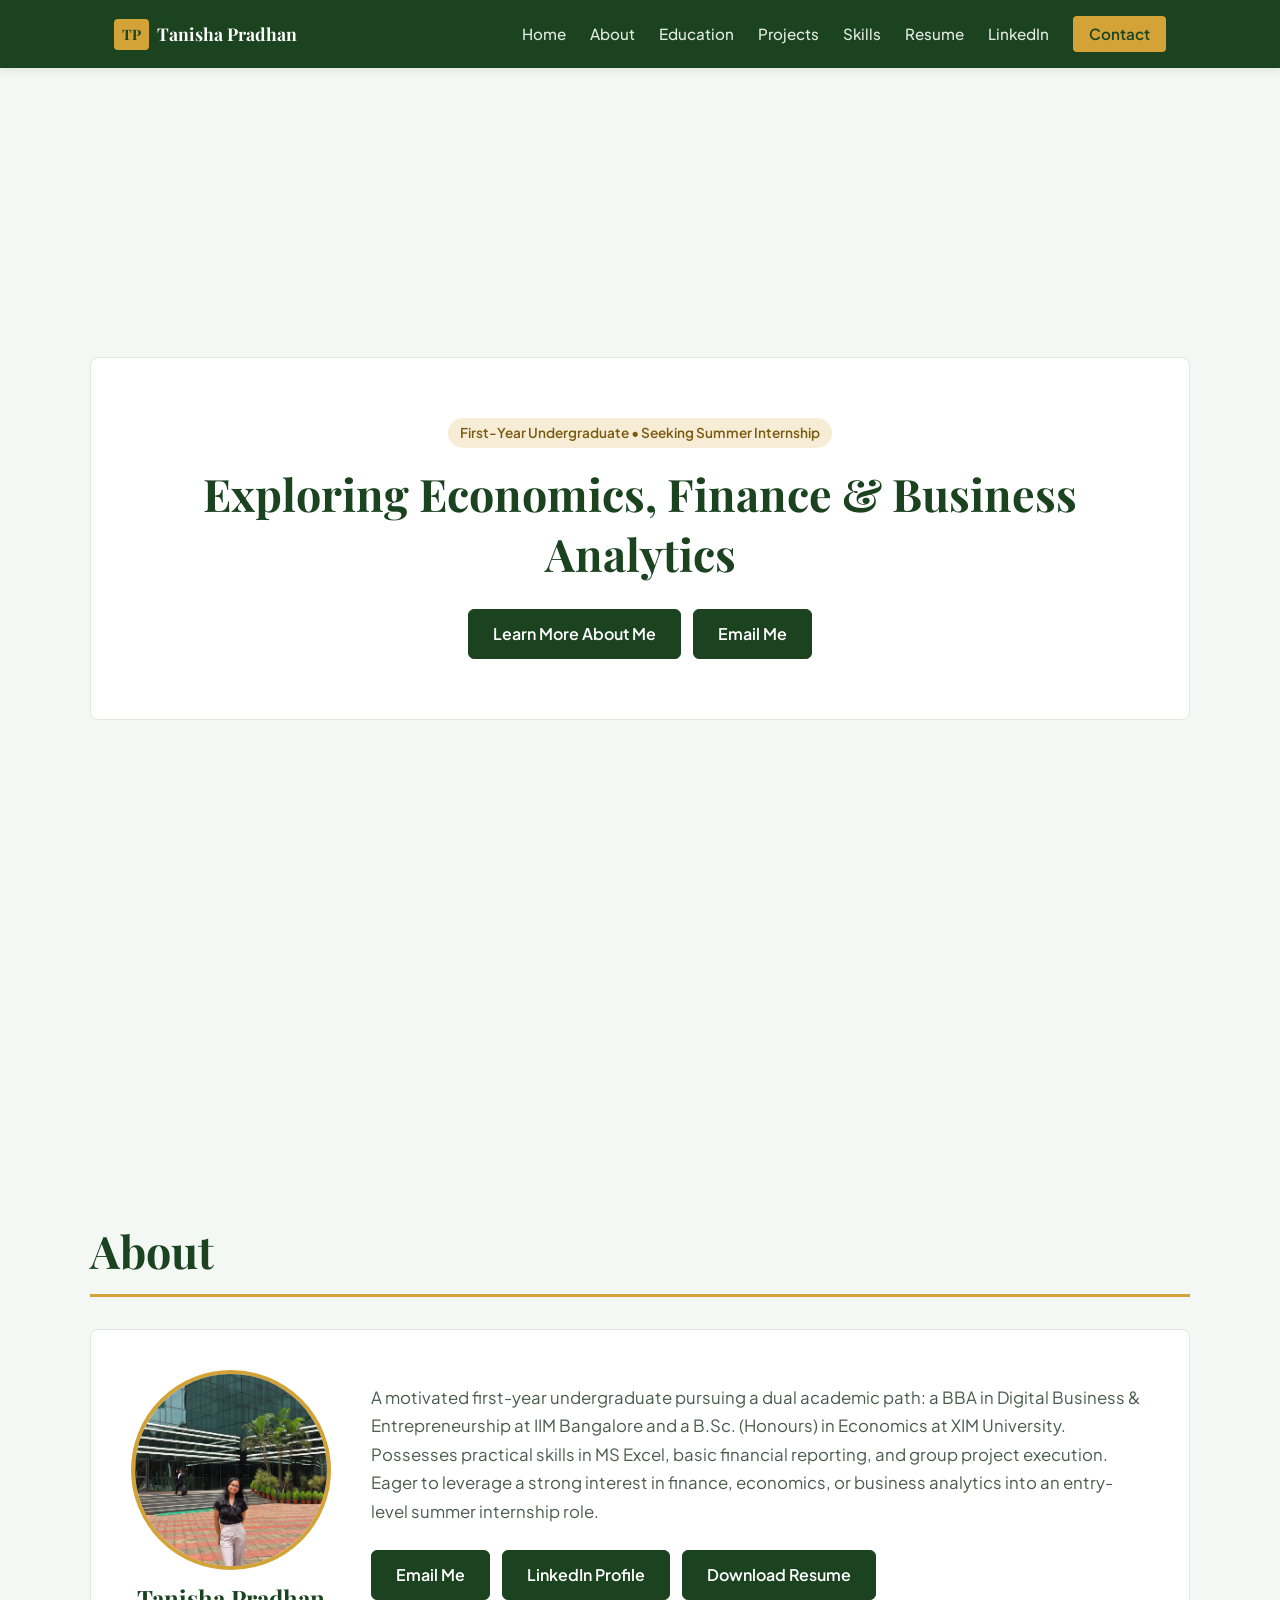
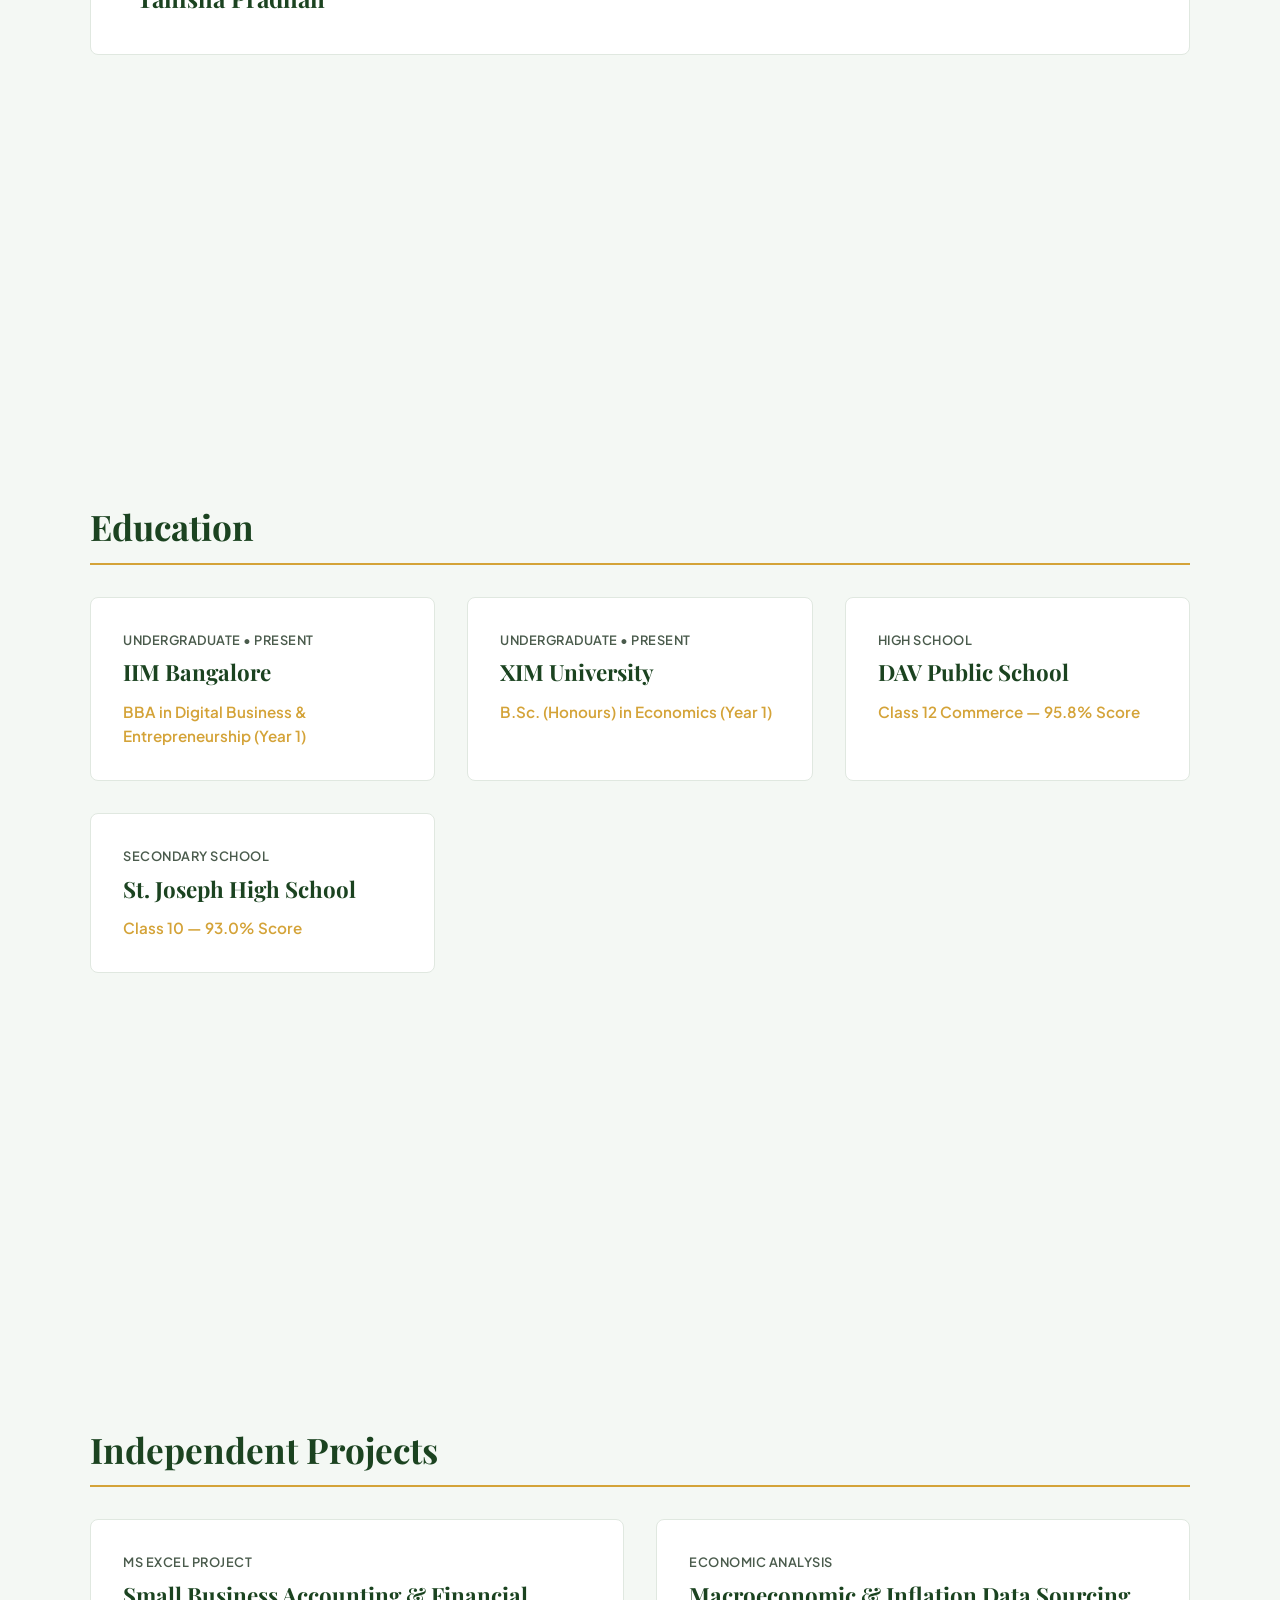
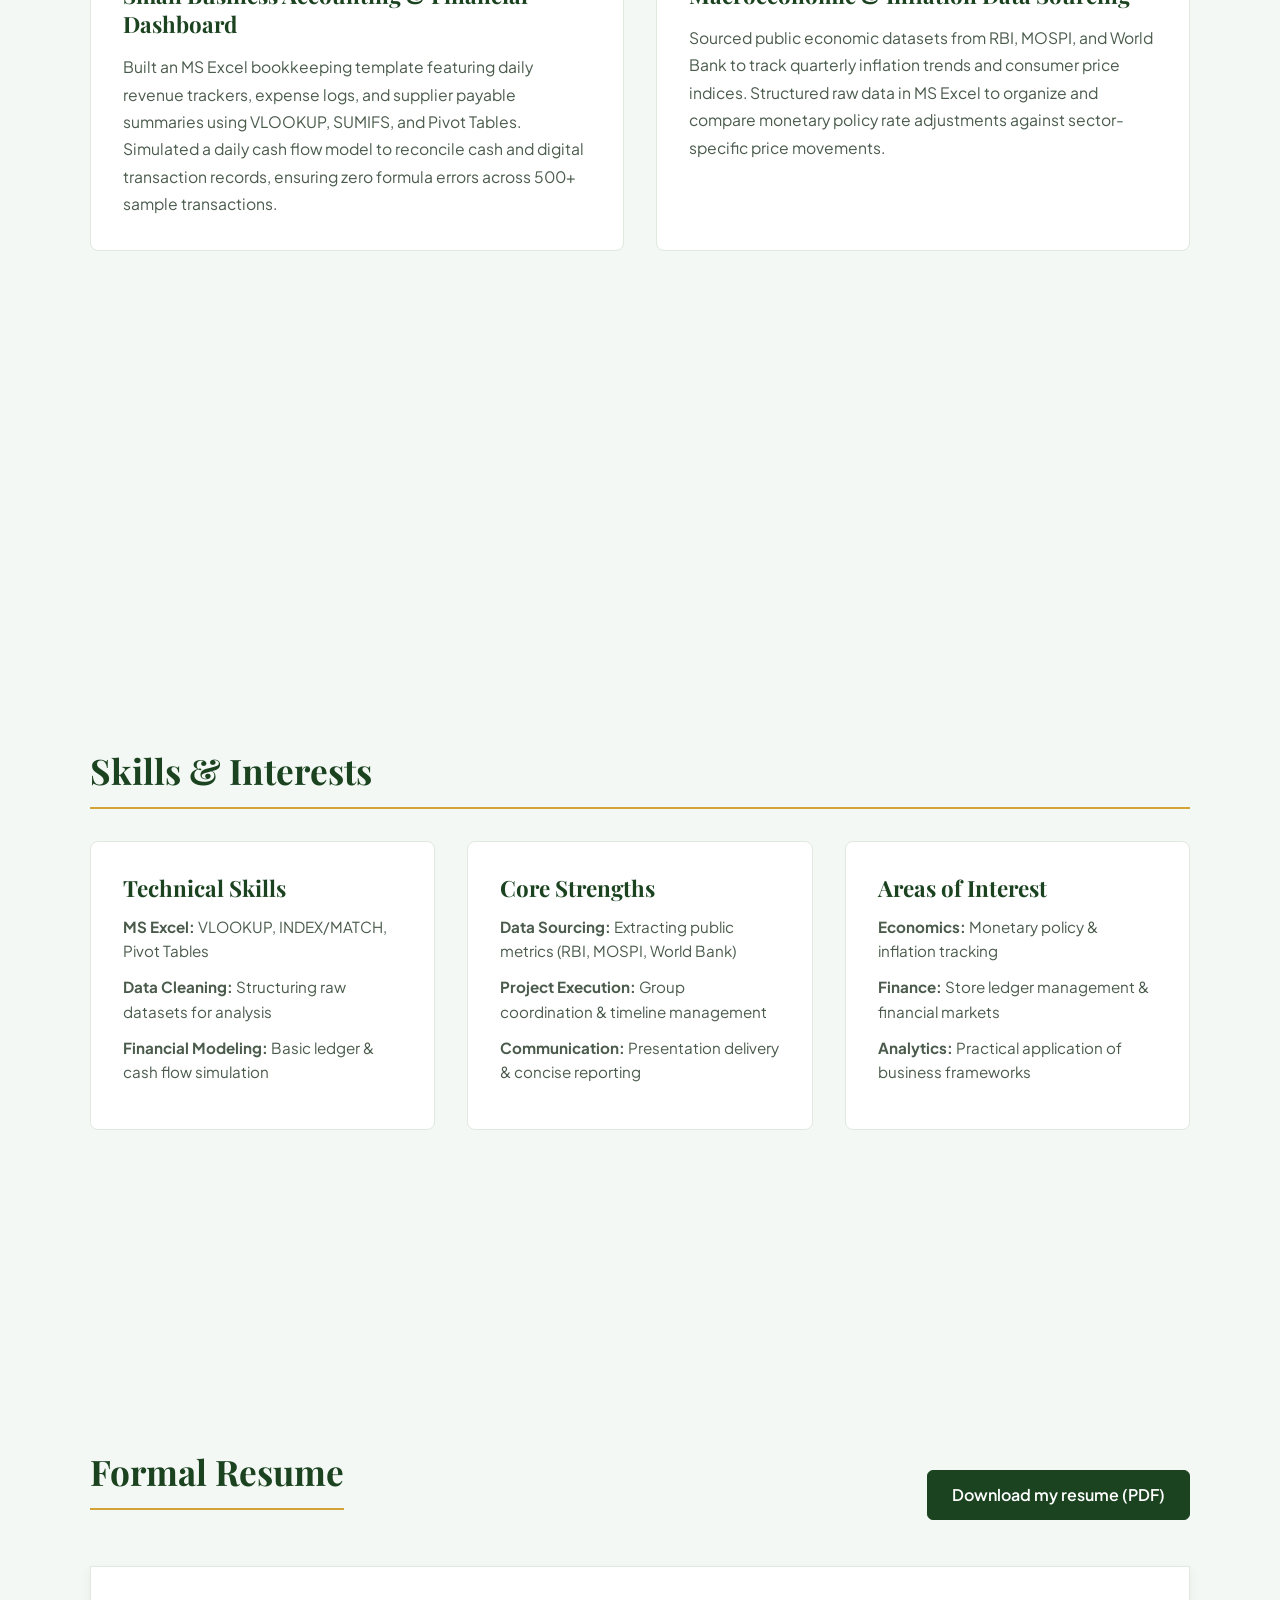
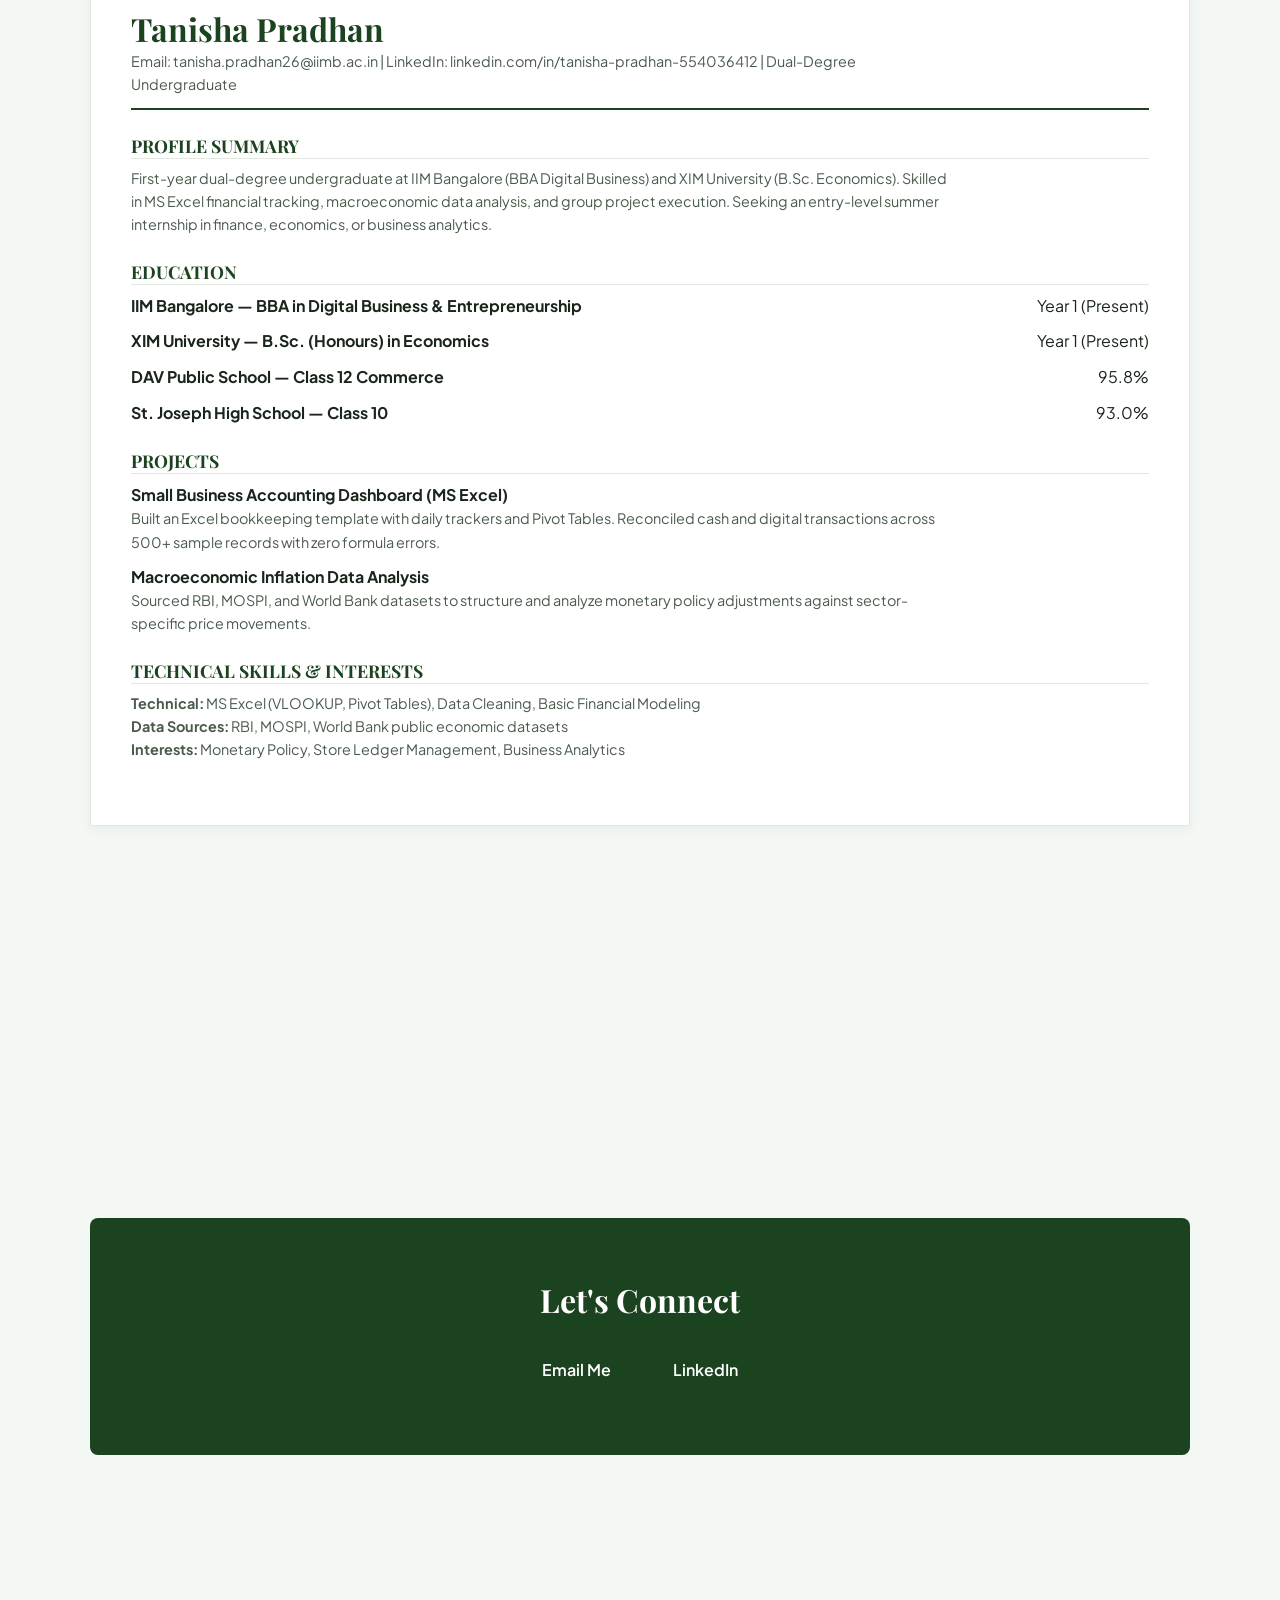
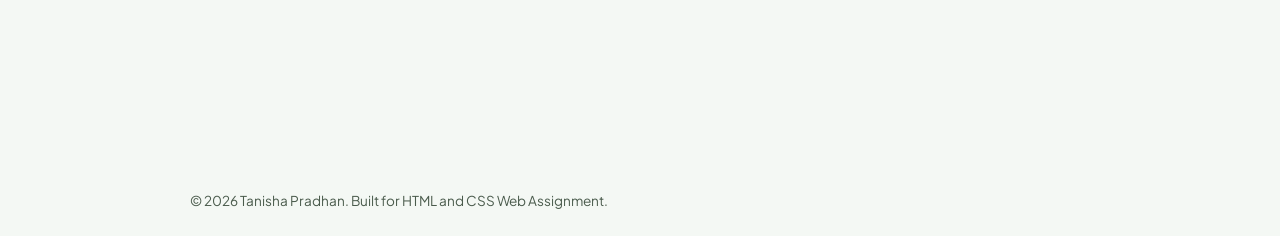
<file: index.html>
<!DOCTYPE html>
<html lang="en">
<head>
  <meta charset="UTF-8">
  <meta name="viewport" content="width=device-width, initial-scale=1.0">
  <title> Resume Website </title>
  <!-- Google Fonts: Playfair Display & Plus Jakarta Sans -->
  <link rel="preconnect" href="https://fonts.googleapis.com">
  <link rel="preconnect" href="https://fonts.gstatic.com" crossorigin>
  <link href="https://fonts.googleapis.com/css2?family=Playfair+Display:wght@600;700&family=Plus+Jakarta+Sans:wght@400;500;600;700&display=swap" rel="stylesheet">
  <link rel="stylesheet" href="style.css">
</head>
<body>

  <!-- Sticky Navigation Bar -->
  <header class="navbar">
    <div class="nav-container">
      <a href="#home" class="nav-logo">
        <span class="logo-badge">TP</span>
        <span class="logo-text">Tanisha Pradhan</span>
      </a>
      <nav class="nav-links">
        <a href="#home" class="nav-link">Home</a>
        <a href="#about" class="nav-link">About</a>
        <a href="#education" class="nav-link">Education</a>
        <a href="#projects" class="nav-link">Projects</a>
        <a href="#skills" class="nav-link">Skills</a>
        <a href="#resume" class="nav-link">Resume</a>
        <a href="https://www.linkedin.com/in/tanisha-pradhan-554036412" target="_blank" rel="noopener noreferrer" class="nav-link">LinkedIn</a>
        <a href="#contact" class="nav-link nav-btn">Contact</a>
      </nav>
    </div>
  </header>

  <main class="main-content">

    <!-- 1. HOME SECTION -->
    <section id="home" class="full-page-section">
      <div class="full-page-inner home-box">
        <span class="status-pill">First-Year Undergraduate • Seeking Summer Internship</span>
        <h1 class="home-headline">Exploring Economics, Finance & Business Analytics</h1>
        <div class="cta-group">
          <a href="#about" class="btn btn-primary">Learn More About Me</a>
          <a href="mailto:tanisha.pradhan26@iimb.ac.in?subject=Summer%20Internship%20Opportunity" class="btn btn-primary">Email Me</a>
        </div>
      </div>
    </section>

    <!-- 2. ABOUT SECTION -->
    <section id="about" class="full-page-section">
      <div class="full-page-inner">
        <h2 class="section-title section-title-large">About</h2>
        <div class="about-container">
          <div class="about-image-wrapper">
            <img src="./formals 3.jpeg" alt="Tanisha Pradhan Profile Photo" class="about-img">
            <h3 class="profile-name">Tanisha Pradhan</h3>
          </div>
          <div class="about-text">
            <p class="lead-p">
              A motivated first-year undergraduate pursuing a dual academic path: a BBA in Digital Business & Entrepreneurship at IIM Bangalore and a B.Sc. (Honours) in Economics at XIM University. Possesses practical skills in MS Excel, basic financial reporting, and group project execution. Eager to leverage a strong interest in finance, economics, or business analytics into an entry-level summer internship role.
            </p>
            <div class="cta-group">
              <a href="mailto:tanisha.pradhan26@iimb.ac.in?subject=Summer%20Internship%20Opportunity" class="btn btn-primary">Email Me</a>
              <a href="https://www.linkedin.com/in/tanisha-pradhan-554036412" target="_blank" rel="noopener noreferrer" class="btn btn-primary">LinkedIn Profile</a>
              <a href="Tanisha%20Pradhan%20Resume.pdf" download="Tanisha_Pradhan_Resume.pdf" target="_blank" class="btn btn-primary" style="background-color: #1B4320; color: #ffffff !important; padding: 12px 24px; border-radius: 6px; text-decoration: none; display: inline-block; font-weight: 600; border: 1px solid #1B4320;">
  Download Resume
              </a>
              
         </div>
        </div>
      </div>
    </section>

    <!-- 3. EDUCATION SECTION -->
    <section id="education" class="full-page-section">
      <div class="full-page-inner">
        <h2 class="section-title">Education</h2>
        <div class="grid-container">
          <article class="card">
            <span class="card-tag">Undergraduate • Present</span>
            <h3 class="card-title">IIM Bangalore</h3>
            <p class="card-subtitle">BBA in Digital Business & Entrepreneurship (Year 1)</p>
          </article>

          <article class="card">
            <span class="card-tag">Undergraduate • Present</span>
            <h3 class="card-title">XIM University</h3>
            <p class="card-subtitle">B.Sc. (Honours) in Economics (Year 1)</p>
          </article>

          <article class="card">
            <span class="card-tag">High School</span>
            <h3 class="card-title">DAV Public School</h3>
            <p class="card-subtitle">Class 12 Commerce — 95.8% Score</p>
          </article>

          <article class="card">
            <span class="card-tag">Secondary School</span>
            <h3 class="card-title">St. Joseph High School</h3>
            <p class="card-subtitle">Class 10 — 93.0% Score</p>
          </article>
        </div>
      </div>
    </section>

    <!-- 4. PROJECTS SECTION -->
    <section id="projects" class="full-page-section">
      <div class="full-page-inner">
        <h2 class="section-title">Independent Projects</h2>
        <div class="grid-container">
          <article class="card">
            <span class="card-tag">MS Excel Project</span>
            <h3 class="card-title">Small Business Accounting & Financial Dashboard</h3>
            <p class="card-body">Built an MS Excel bookkeeping template featuring daily revenue trackers, expense logs, and supplier payable summaries using VLOOKUP, SUMIFS, and Pivot Tables. Simulated a daily cash flow model to reconcile cash and digital transaction records, ensuring zero formula errors across 500+ sample transactions.</p>
          </article>

          <article class="card">
            <span class="card-tag">Economic Analysis</span>
            <h3 class="card-title">Macroeconomic & Inflation Data Sourcing</h3>
            <p class="card-body">Sourced public economic datasets from RBI, MOSPI, and World Bank to track quarterly inflation trends and consumer price indices. Structured raw data in MS Excel to organize and compare monetary policy rate adjustments against sector-specific price movements.</p>
          </article>
        </div>
      </div>
    </section>

    <!-- 5. SKILLS SECTION -->
    <section id="skills" class="full-page-section">
      <div class="full-page-inner">
        <h2 class="section-title">Skills & Interests</h2>
        <div class="grid-container trio">
          <article class="card">
            <h3 class="card-title">Technical Skills</h3>
            <ul class="skill-list">
              <li><strong>MS Excel:</strong> VLOOKUP, INDEX/MATCH, Pivot Tables</li>
              <li><strong>Data Cleaning:</strong> Structuring raw datasets for analysis</li>
              <li><strong>Financial Modeling:</strong> Basic ledger & cash flow simulation</li>
            </ul>
          </article>

          <article class="card">
            <h3 class="card-title">Core Strengths</h3>
            <ul class="skill-list">
              <li><strong>Data Sourcing:</strong> Extracting public metrics (RBI, MOSPI, World Bank)</li>
              <li><strong>Project Execution:</strong> Group coordination & timeline management</li>
              <li><strong>Communication:</strong> Presentation delivery & concise reporting</li>
            </ul>
          </article>

          <article class="card">
            <h3 class="card-title">Areas of Interest</h3>
            <ul class="skill-list">
              <li><strong>Economics:</strong> Monetary policy & inflation tracking</li>
              <li><strong>Finance:</strong> Store ledger management & financial markets</li>
              <li><strong>Analytics:</strong> Practical application of business frameworks</li>
            </ul>
          </article>
        </div>
      </div>
    </section>

    <!-- 6. PAPER RESUME SECTION -->
    <section id="resume" class="full-page-section">
      <div class="full-page-inner">
        <div class="resume-header-bar">
          <h2 class="section-title">Formal Resume</h2>
          <a href="resume.pdf" download class="btn btn-primary">Download my resume (PDF)</a>
        </div>
        
        <div class="paper-document">
          <header class="paper-header">
            <h1 class="paper-name">Tanisha Pradhan</h1>
            <p class="paper-contact">
              Email: tanisha.pradhan26@iimb.ac.in | LinkedIn: linkedin.com/in/tanisha-pradhan-554036412 | Dual-Degree Undergraduate
            </p>
          </header>

          <div class="paper-section">
            <h3 class="paper-section-title">Profile Summary</h3>
            <p class="paper-text">First-year dual-degree undergraduate at IIM Bangalore (BBA Digital Business) and XIM University (B.Sc. Economics). Skilled in MS Excel financial tracking, macroeconomic data analysis, and group project execution. Seeking an entry-level summer internship in finance, economics, or business analytics.</p>
          </div>

          <div class="paper-section">
            <h3 class="paper-section-title">Education</h3>
            <div class="paper-item">
              <div class="paper-item-head">
                <strong>IIM Bangalore — BBA in Digital Business & Entrepreneurship</strong>
                <span>Year 1 (Present)</span>
              </div>
            </div>
            <div class="paper-item">
              <div class="paper-item-head">
                <strong>XIM University — B.Sc. (Honours) in Economics</strong>
                <span>Year 1 (Present)</span>
              </div>
            </div>
            <div class="paper-item">
              <div class="paper-item-head">
                <strong>DAV Public School — Class 12 Commerce</strong>
                <span>95.8%</span>
              </div>
            </div>
            <div class="paper-item">
              <div class="paper-item-head">
                <strong>St. Joseph High School — Class 10</strong>
                <span>93.0%</span>
              </div>
            </div>
          </div>

          <div class="paper-section">
            <h3 class="paper-section-title">Projects</h3>
            <div class="paper-item">
              <strong>Small Business Accounting Dashboard (MS Excel)</strong>
              <p class="paper-text">Built an Excel bookkeeping template with daily trackers and Pivot Tables. Reconciled cash and digital transactions across 500+ sample records with zero formula errors.</p>
            </div>
            <div class="paper-item">
              <strong>Macroeconomic Inflation Data Analysis</strong>
              <p class="paper-text">Sourced RBI, MOSPI, and World Bank datasets to structure and analyze monetary policy adjustments against sector-specific price movements.</p>
            </div>
          </div>

          <div class="paper-section">
            <h3 class="paper-section-title">Technical Skills & Interests</h3>
            <p class="paper-text"><strong>Technical:</strong> MS Excel (VLOOKUP, Pivot Tables), Data Cleaning, Basic Financial Modeling</p>
            <p class="paper-text"><strong>Data Sources:</strong> RBI, MOSPI, World Bank public economic datasets</p>
            <p class="paper-text"><strong>Interests:</strong> Monetary Policy, Store Ledger Management, Business Analytics</p>
          </div>
        </div>
      </div>
    </section>

    <!-- 7. CONTACT SECTION -->
    <section id="contact" class="full-page-section">
      <div class="full-page-inner">
        <div class="contact-card">
          <h2 class="contact-title">Let's Connect</h2>
          <div class="cta-group contact-cta">
            <a href="mailto:tanisha.pradhan26@iimb.ac.in?subject=Summer%20Internship%20Opportunity" class="btn btn-gold btn-large">Email Me</a>
            <a href="https://www.linkedin.com/in/tanisha-pradhan-554036412" target="_blank" rel="noopener noreferrer" class="btn btn-gold btn-large">LinkedIn</a>
          </div>
        </div>
      </div>
    </section>

  </main>

  <footer class="footer">
    <p>&copy; 2026 Tanisha Pradhan. Built for HTML and CSS Web Assignment.</p>
  </footer>

</body>
</html>
</file>
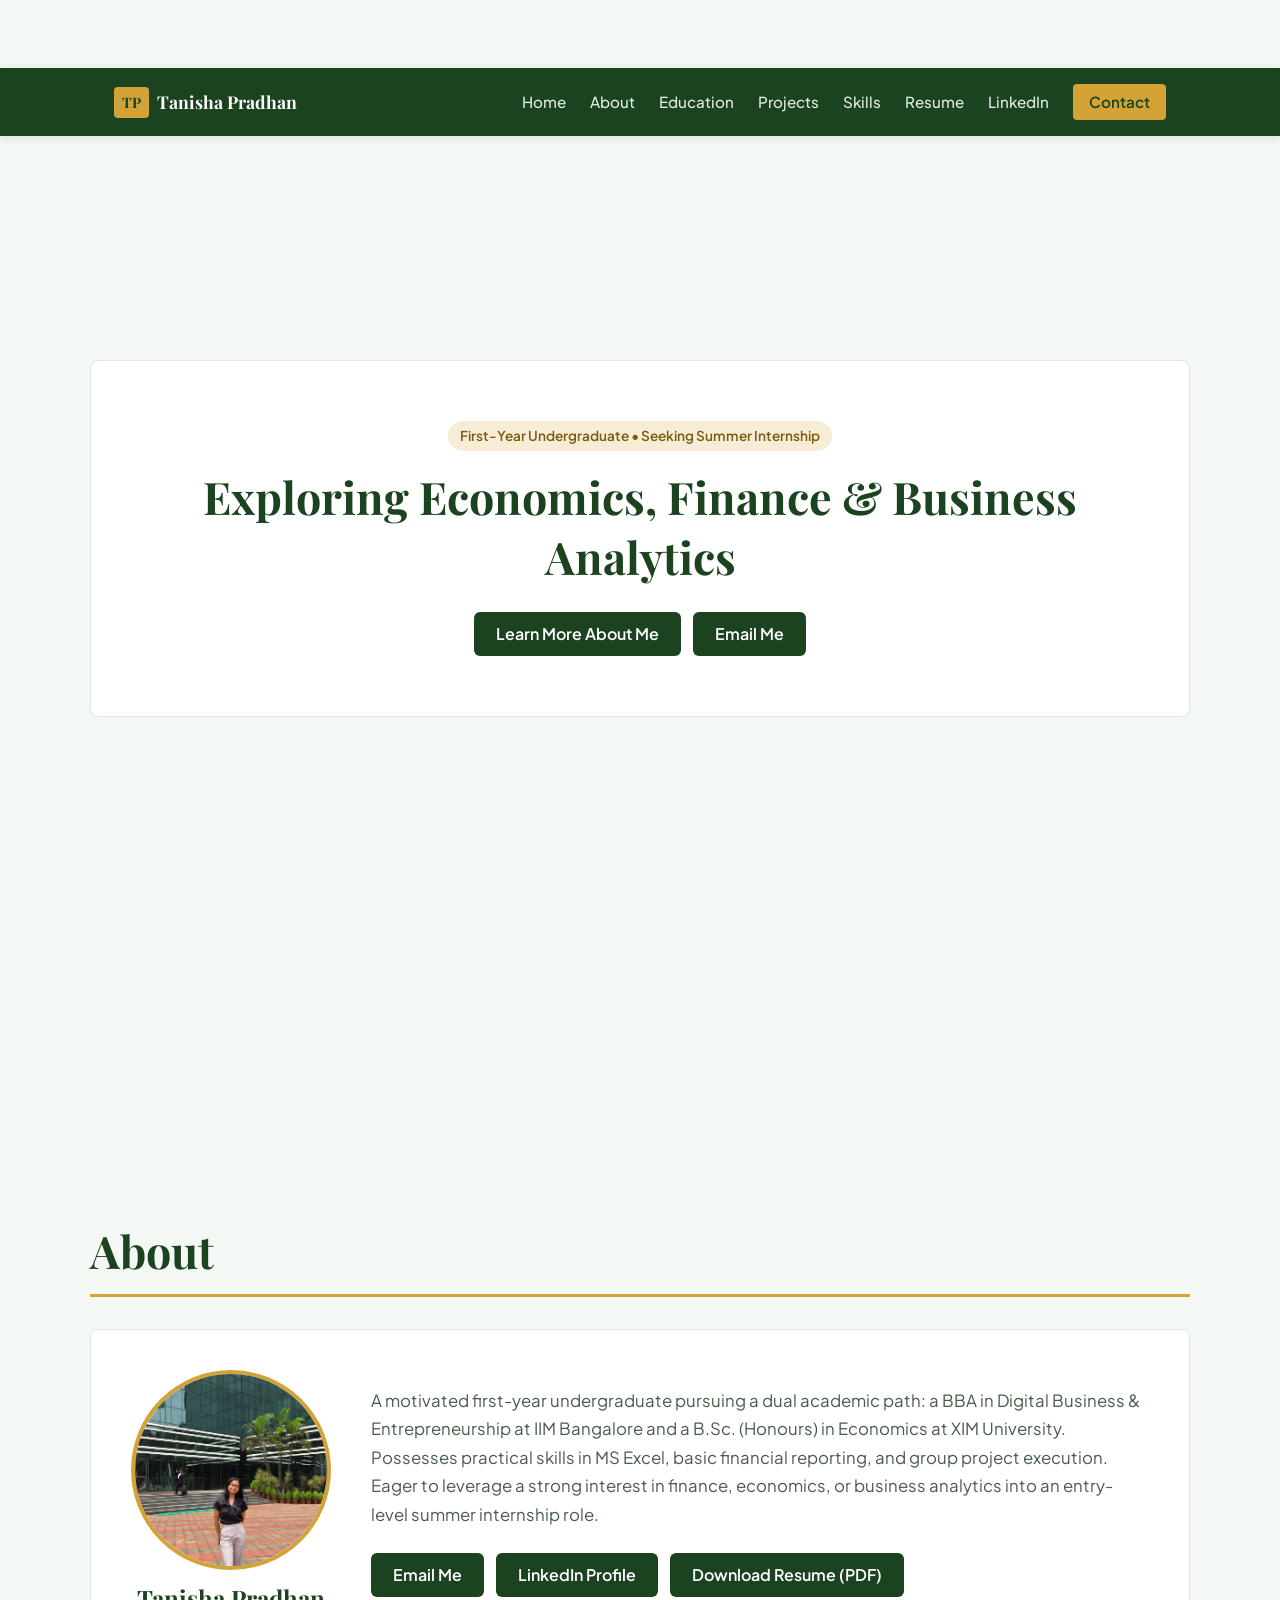
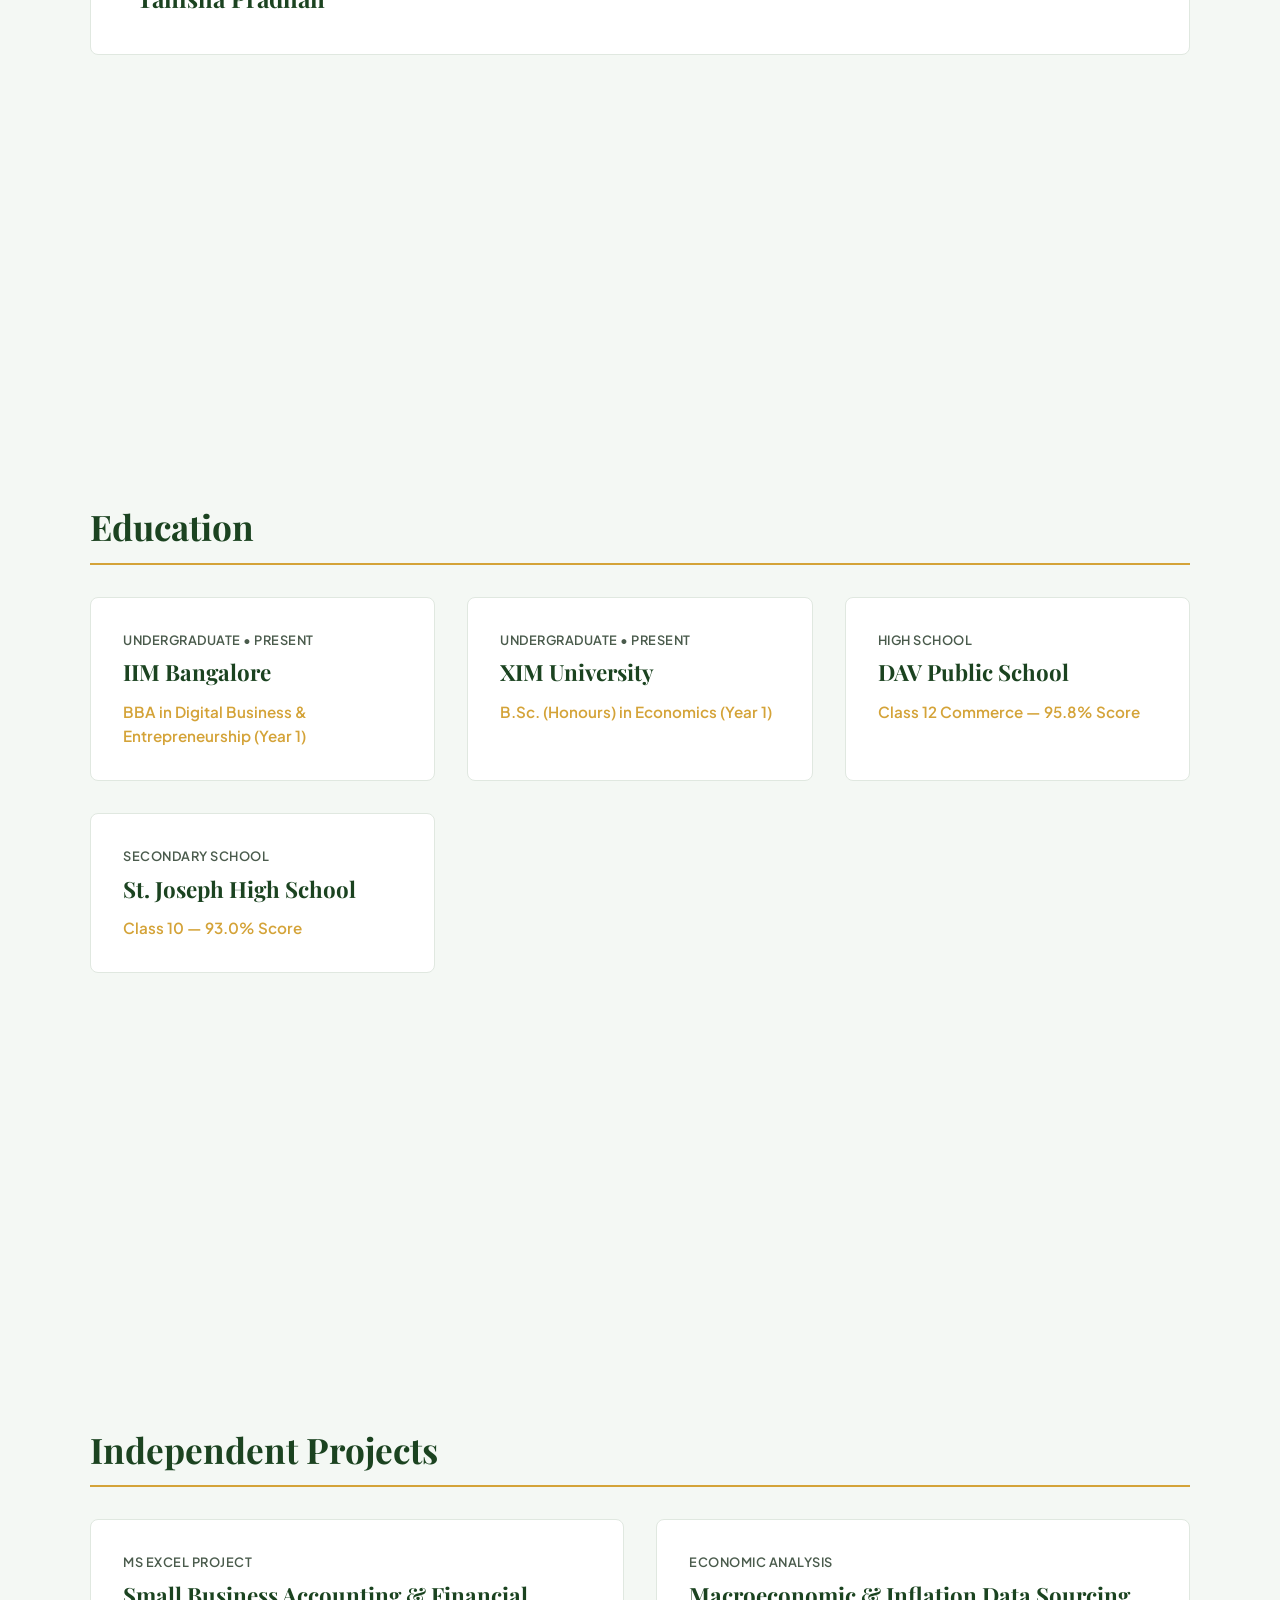
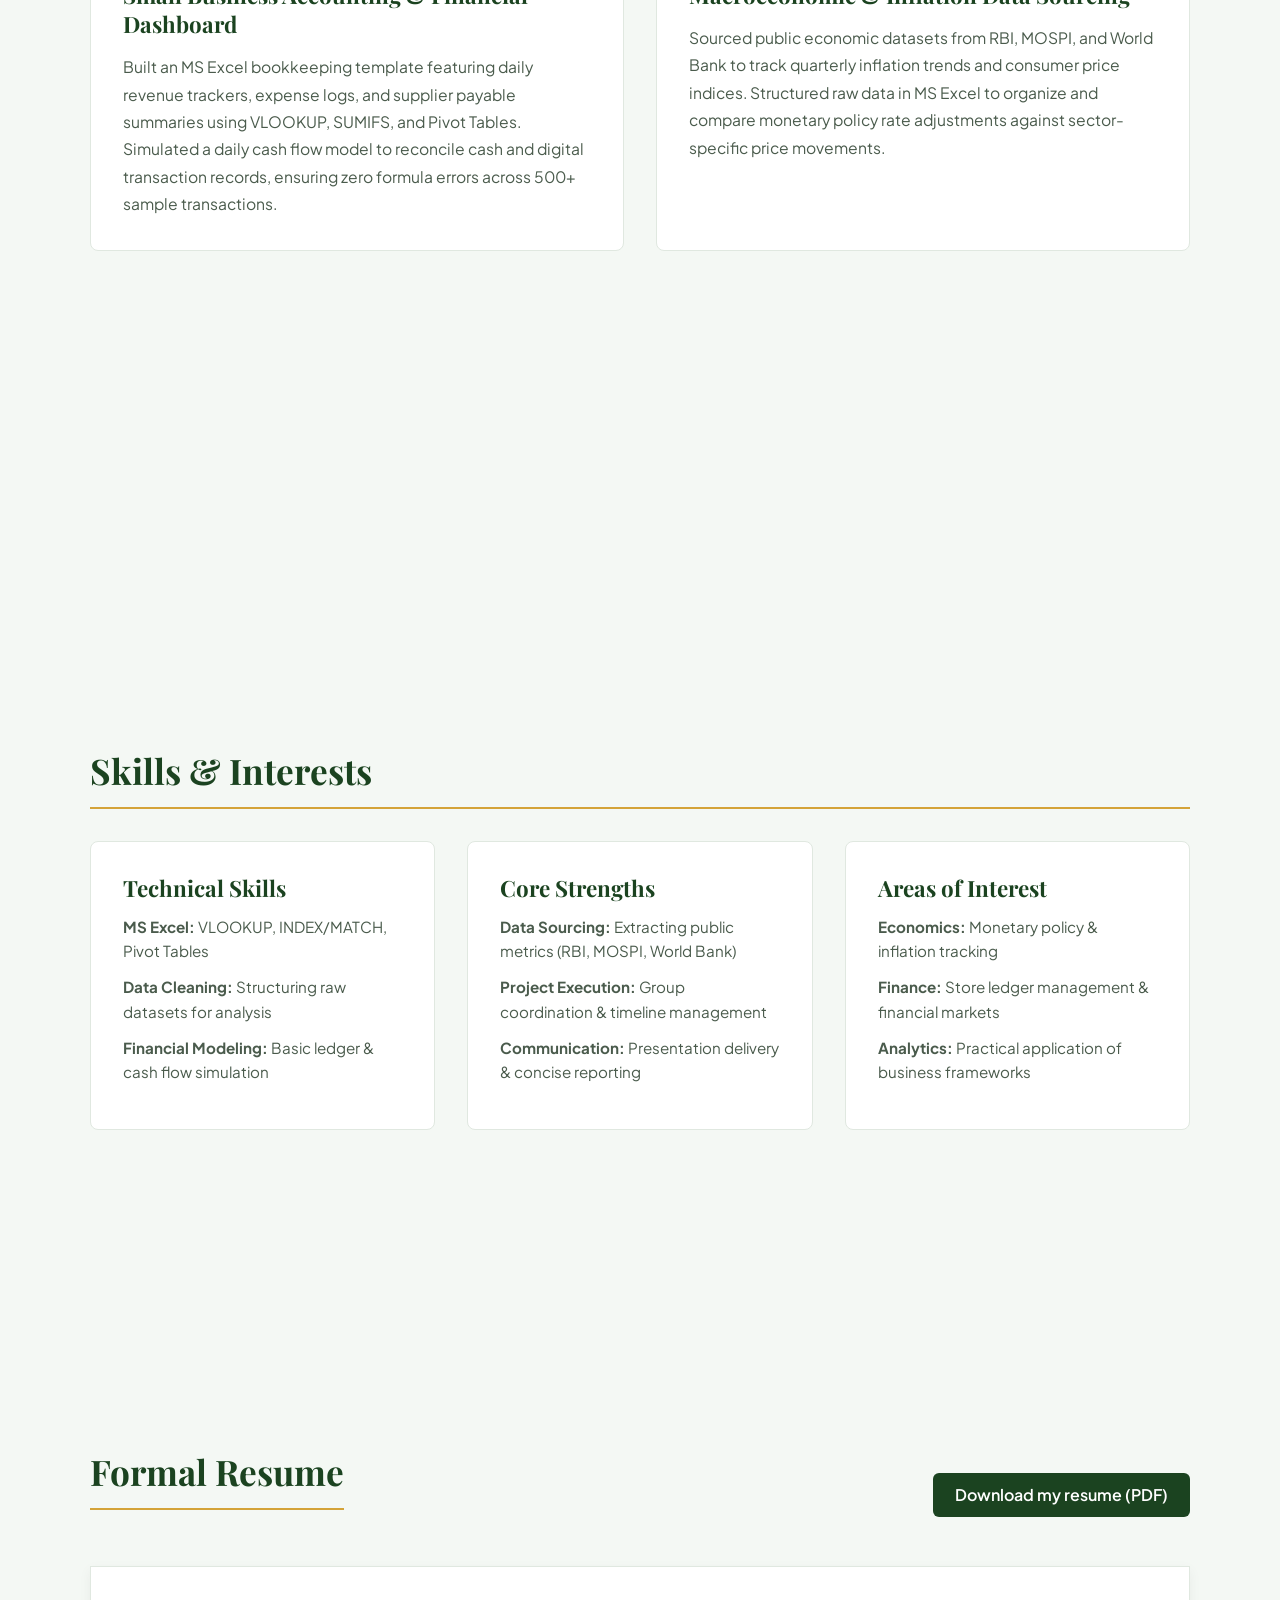
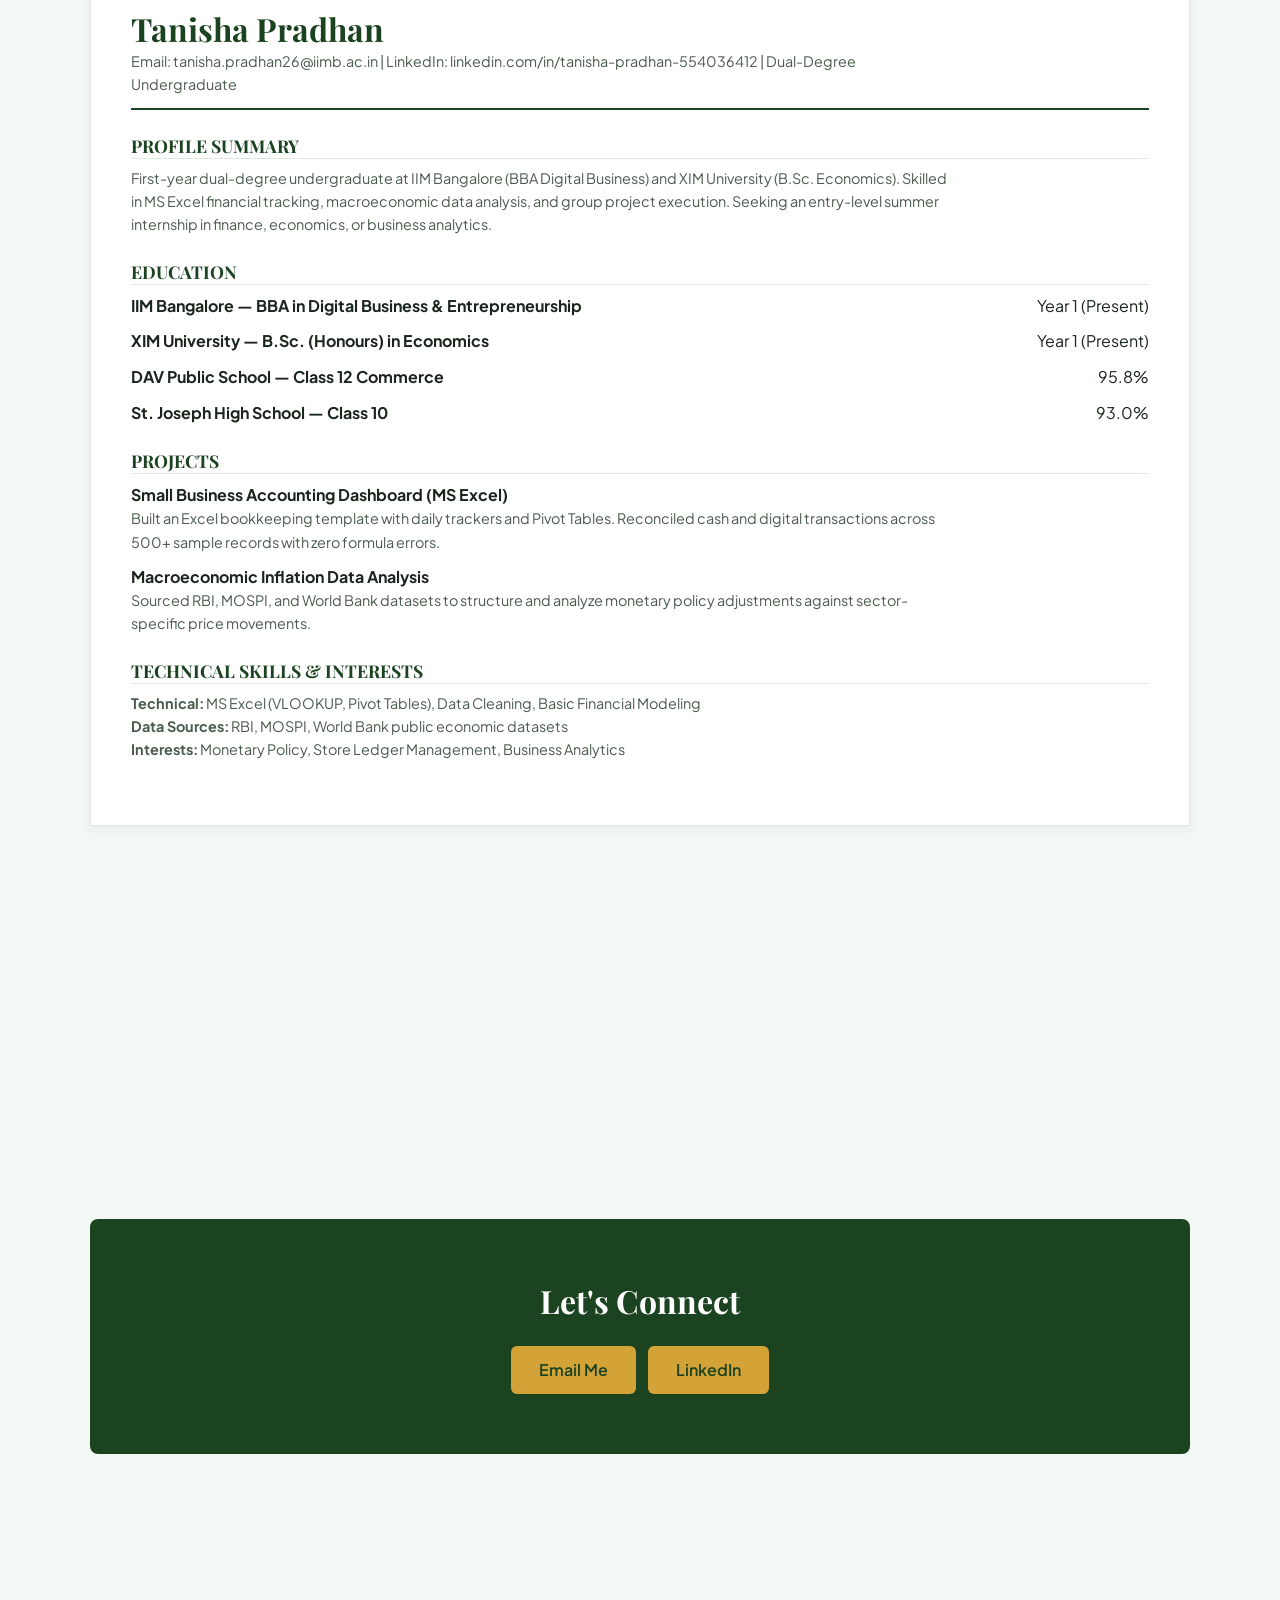
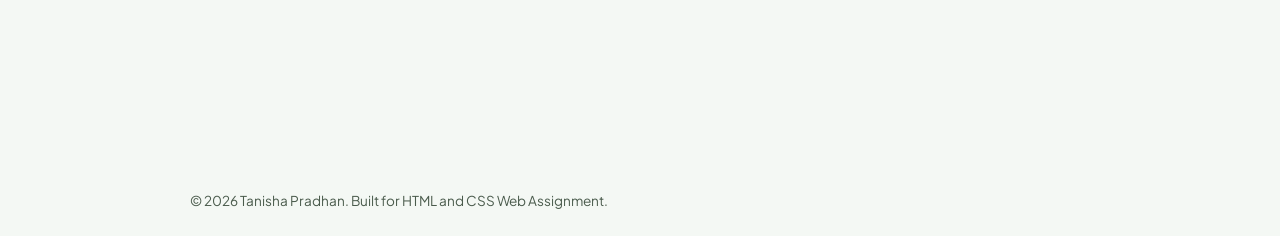
<file: index 1.html>
<!DOCTYPE html>
<html lang="en">
<head>
  <meta charset="UTF-8">
  <meta name="viewport" content="width=device-width, initial-scale=1.0">
  <title> Resume Website </title>
  <!-- Google Fonts: Playfair Display & Plus Jakarta Sans -->
  <link rel="preconnect" href="https://fonts.googleapis.com">
  <link rel="preconnect" href="https://fonts.gstatic.com" crossorigin>
  <link href="https://fonts.googleapis.com/css2?family=Playfair+Display:wght@600;700&family=Plus+Jakarta+Sans:wght@400;500;600;700&display=swap" rel="stylesheet">
  <link rel="stylesheet" href="style 2.css">
</head>
<body>

  <!-- Sticky Navigation Bar -->
  <header class="navbar">
    <div class="nav-container">
      <a href="#home" class="nav-logo">
        <span class="logo-badge">TP</span>
        <span class="logo-text">Tanisha Pradhan</span>
      </a>
      <nav class="nav-links">
        <a href="#home" class="nav-link">Home</a>
        <a href="#about" class="nav-link">About</a>
        <a href="#education" class="nav-link">Education</a>
        <a href="#projects" class="nav-link">Projects</a>
        <a href="#skills" class="nav-link">Skills</a>
        <a href="#resume" class="nav-link">Resume</a>
        <a href="https://www.linkedin.com/in/tanisha-pradhan-554036412" target="_blank" rel="noopener noreferrer" class="nav-link">LinkedIn</a>
        <a href="#contact" class="nav-link nav-btn">Contact</a>
      </nav>
    </div>
  </header>

  <main class="main-content">

    <!-- 1. HOME SECTION -->
    <section id="home" class="full-page-section">
      <div class="full-page-inner home-box">
        <span class="status-pill">First-Year Undergraduate • Seeking Summer Internship</span>
        <h1 class="home-headline">Exploring Economics, Finance & Business Analytics</h1>
        <div class="cta-group">
          <a href="#about" class="btn btn-primary">Learn More About Me</a>
          <a href="mailto:tanisha.pradhan26@iimb.ac.in?subject=Summer%20Internship%20Opportunity" class="btn btn-primary">Email Me</a>
        </div>
      </div>
    </section>

    <!-- 2. ABOUT SECTION -->
    <section id="about" class="full-page-section">
      <div class="full-page-inner">
        <h2 class="section-title section-title-large">About</h2>
        <div class="about-container">
          <div class="about-image-wrapper">
            <img src="./formals 3.jpeg" alt="Tanisha Pradhan Profile Photo" class="about-img">
            <h3 class="profile-name">Tanisha Pradhan</h3>
          </div>
          <div class="about-text">
            <p class="lead-p">
              A motivated first-year undergraduate pursuing a dual academic path: a BBA in Digital Business & Entrepreneurship at IIM Bangalore and a B.Sc. (Honours) in Economics at XIM University. Possesses practical skills in MS Excel, basic financial reporting, and group project execution. Eager to leverage a strong interest in finance, economics, or business analytics into an entry-level summer internship role.
            </p>
            <div class="cta-group">
              <a href="mailto:tanisha.pradhan26@iimb.ac.in?subject=Summer%20Internship%20Opportunity" class="btn btn-primary">Email Me</a>
              <a href="https://www.linkedin.com/in/tanisha-pradhan-554036412" target="_blank" rel="noopener noreferrer" class="btn btn-primary">LinkedIn Profile</a>
              <a href="c:\Users\ACER\Downloads\Tanisha Pradhan Resume.pdf" download class="btn btn-primary">Download Resume (PDF)</a>
            </div>
          </div>
        </div>
      </div>
    </section>

    <!-- 3. EDUCATION SECTION -->
    <section id="education" class="full-page-section">
      <div class="full-page-inner">
        <h2 class="section-title">Education</h2>
        <div class="grid-container">
          <article class="card">
            <span class="card-tag">Undergraduate • Present</span>
            <h3 class="card-title">IIM Bangalore</h3>
            <p class="card-subtitle">BBA in Digital Business & Entrepreneurship (Year 1)</p>
          </article>

          <article class="card">
            <span class="card-tag">Undergraduate • Present</span>
            <h3 class="card-title">XIM University</h3>
            <p class="card-subtitle">B.Sc. (Honours) in Economics (Year 1)</p>
          </article>

          <article class="card">
            <span class="card-tag">High School</span>
            <h3 class="card-title">DAV Public School</h3>
            <p class="card-subtitle">Class 12 Commerce — 95.8% Score</p>
          </article>

          <article class="card">
            <span class="card-tag">Secondary School</span>
            <h3 class="card-title">St. Joseph High School</h3>
            <p class="card-subtitle">Class 10 — 93.0% Score</p>
          </article>
        </div>
      </div>
    </section>

    <!-- 4. PROJECTS SECTION -->
    <section id="projects" class="full-page-section">
      <div class="full-page-inner">
        <h2 class="section-title">Independent Projects</h2>
        <div class="grid-container">
          <article class="card">
            <span class="card-tag">MS Excel Project</span>
            <h3 class="card-title">Small Business Accounting & Financial Dashboard</h3>
            <p class="card-body">Built an MS Excel bookkeeping template featuring daily revenue trackers, expense logs, and supplier payable summaries using VLOOKUP, SUMIFS, and Pivot Tables. Simulated a daily cash flow model to reconcile cash and digital transaction records, ensuring zero formula errors across 500+ sample transactions.</p>
          </article>

          <article class="card">
            <span class="card-tag">Economic Analysis</span>
            <h3 class="card-title">Macroeconomic & Inflation Data Sourcing</h3>
            <p class="card-body">Sourced public economic datasets from RBI, MOSPI, and World Bank to track quarterly inflation trends and consumer price indices. Structured raw data in MS Excel to organize and compare monetary policy rate adjustments against sector-specific price movements.</p>
          </article>
        </div>
      </div>
    </section>

    <!-- 5. SKILLS SECTION -->
    <section id="skills" class="full-page-section">
      <div class="full-page-inner">
        <h2 class="section-title">Skills & Interests</h2>
        <div class="grid-container trio">
          <article class="card">
            <h3 class="card-title">Technical Skills</h3>
            <ul class="skill-list">
              <li><strong>MS Excel:</strong> VLOOKUP, INDEX/MATCH, Pivot Tables</li>
              <li><strong>Data Cleaning:</strong> Structuring raw datasets for analysis</li>
              <li><strong>Financial Modeling:</strong> Basic ledger & cash flow simulation</li>
            </ul>
          </article>

          <article class="card">
            <h3 class="card-title">Core Strengths</h3>
            <ul class="skill-list">
              <li><strong>Data Sourcing:</strong> Extracting public metrics (RBI, MOSPI, World Bank)</li>
              <li><strong>Project Execution:</strong> Group coordination & timeline management</li>
              <li><strong>Communication:</strong> Presentation delivery & concise reporting</li>
            </ul>
          </article>

          <article class="card">
            <h3 class="card-title">Areas of Interest</h3>
            <ul class="skill-list">
              <li><strong>Economics:</strong> Monetary policy & inflation tracking</li>
              <li><strong>Finance:</strong> Store ledger management & financial markets</li>
              <li><strong>Analytics:</strong> Practical application of business frameworks</li>
            </ul>
          </article>
        </div>
      </div>
    </section>

    <!-- 6. PAPER RESUME SECTION -->
    <section id="resume" class="full-page-section">
      <div class="full-page-inner">
        <div class="resume-header-bar">
          <h2 class="section-title">Formal Resume</h2>
          <a href="resume.pdf" download class="btn btn-primary">Download my resume (PDF)</a>
        </div>
        
        <div class="paper-document">
          <header class="paper-header">
            <h1 class="paper-name">Tanisha Pradhan</h1>
            <p class="paper-contact">
              Email: tanisha.pradhan26@iimb.ac.in | LinkedIn: linkedin.com/in/tanisha-pradhan-554036412 | Dual-Degree Undergraduate
            </p>
          </header>

          <div class="paper-section">
            <h3 class="paper-section-title">Profile Summary</h3>
            <p class="paper-text">First-year dual-degree undergraduate at IIM Bangalore (BBA Digital Business) and XIM University (B.Sc. Economics). Skilled in MS Excel financial tracking, macroeconomic data analysis, and group project execution. Seeking an entry-level summer internship in finance, economics, or business analytics.</p>
          </div>

          <div class="paper-section">
            <h3 class="paper-section-title">Education</h3>
            <div class="paper-item">
              <div class="paper-item-head">
                <strong>IIM Bangalore — BBA in Digital Business & Entrepreneurship</strong>
                <span>Year 1 (Present)</span>
              </div>
            </div>
            <div class="paper-item">
              <div class="paper-item-head">
                <strong>XIM University — B.Sc. (Honours) in Economics</strong>
                <span>Year 1 (Present)</span>
              </div>
            </div>
            <div class="paper-item">
              <div class="paper-item-head">
                <strong>DAV Public School — Class 12 Commerce</strong>
                <span>95.8%</span>
              </div>
            </div>
            <div class="paper-item">
              <div class="paper-item-head">
                <strong>St. Joseph High School — Class 10</strong>
                <span>93.0%</span>
              </div>
            </div>
          </div>

          <div class="paper-section">
            <h3 class="paper-section-title">Projects</h3>
            <div class="paper-item">
              <strong>Small Business Accounting Dashboard (MS Excel)</strong>
              <p class="paper-text">Built an Excel bookkeeping template with daily trackers and Pivot Tables. Reconciled cash and digital transactions across 500+ sample records with zero formula errors.</p>
            </div>
            <div class="paper-item">
              <strong>Macroeconomic Inflation Data Analysis</strong>
              <p class="paper-text">Sourced RBI, MOSPI, and World Bank datasets to structure and analyze monetary policy adjustments against sector-specific price movements.</p>
            </div>
          </div>

          <div class="paper-section">
            <h3 class="paper-section-title">Technical Skills & Interests</h3>
            <p class="paper-text"><strong>Technical:</strong> MS Excel (VLOOKUP, Pivot Tables), Data Cleaning, Basic Financial Modeling</p>
            <p class="paper-text"><strong>Data Sources:</strong> RBI, MOSPI, World Bank public economic datasets</p>
            <p class="paper-text"><strong>Interests:</strong> Monetary Policy, Store Ledger Management, Business Analytics</p>
          </div>
        </div>
      </div>
    </section>

    <!-- 7. CONTACT SECTION -->
    <section id="contact" class="full-page-section">
      <div class="full-page-inner">
        <div class="contact-card">
          <h2 class="contact-title">Let's Connect</h2>
          <div class="cta-group contact-cta">
            <a href="mailto:tanisha.pradhan26@iimb.ac.in?subject=Summer%20Internship%20Opportunity" class="btn btn-gold btn-large">Email Me</a>
            <a href="https://www.linkedin.com/in/tanisha-pradhan-554036412" target="_blank" rel="noopener noreferrer" class="btn btn-gold btn-large">LinkedIn</a>
          </div>
        </div>
      </div>
    </section>

  </main>

  <footer class="footer">
    <p>&copy; 2026 Tanisha Pradhan. Built for HTML and CSS Web Assignment.</p>
  </footer>

</body>
</html>
</file>
<file: style.css>
/* ==========================================================================
   1. CSS VARIABLES & ROOT CONFIGURATION
   ========================================================================== */
:root {
  --bg-color: #F4F8F4;
  --surface-color: #FFFFFF;
  --header-bg: #1B4320;
  --header-text: #FFFFFF;
  --primary-color: #1B4320;
  --accent-gold: #D4A338;
  --text-main: #1A251B;
  --text-muted: #4A5B4C;
  --border-light: #E0E8E0;
  
  --font-heading: 'Playfair Display', Georgia, serif;
  --font-body: 'Plus Jakarta Sans', system-ui, sans-serif;
  
  --space-xs: 8px;
  --space-md: 24px;
  --space-lg: 40px;
}

/* ==========================================================================
   2. ELEMENT BASE STYLES & RESET
   ========================================================================== */
* {
  box-sizing: border-box;
  margin: 0;
  padding: 0;
}

html {
  scroll-behavior: smooth;
  scroll-snap-type: y mandatory;
}

body {
  background-color: var(--bg-color);
  color: var(--text-main);
  font-family: var(--font-body);
  line-height: 1.6;
}

h1, h2, h3 {
  font-family: var(--font-heading);
  color: var(--primary-color);
  line-height: 1.35;
}

p {
  max-width: 75ch;
}

a {
  text-decoration: none;
  color: inherit;
}

/* ==========================================================================
   3. NAVIGATION BAR (STICKY TOP)
   ========================================================================== */
.navbar {
  background-color: var(--header-bg);
  color: var(--header-text);
  position: sticky;
  top: 0;
  z-index: 1000;
  box-shadow: 0 2px 10px rgba(0,0,0,0.1);
}

.nav-container {
  max-width: 1100px;
  margin: 0 auto;
  padding: 16px var(--space-md);
  display: flex;
  justify-content: space-between;
  align-items: center;
}

.nav-logo {
  display: flex;
  align-items: center;
  gap: var(--space-xs);
  font-family: var(--font-heading);
  font-weight: 700;
  font-size: 1.1rem;
}

.logo-badge {
  background-color: var(--accent-gold);
  color: var(--primary-color);
  padding: 4px 8px;
  border-radius: 4px;
  font-size: 0.9rem;
}

.nav-links {
  display: flex;
  align-items: center;
  gap: var(--space-md);
}

.nav-link {
  color: #E0EBE0;
  font-size: 0.95rem;
  font-weight: 500;
}

.nav-link:hover {
  color: var(--accent-gold);
}

.nav-btn {
  background-color: var(--accent-gold);
  color: var(--primary-color) !important;
  padding: 6px 16px;
  border-radius: 4px;
  font-weight: 600;
}

/* ==========================================================================
   4. FULL-WINDOW PAGE LAYOUT STRUCTURE
   ========================================================================== */
.main-content {
  width: 100%;
}

.full-page-section {
  min-height: 100vh;
  width: 100%;
  display: flex;
  align-items: center;
  justify-content: center;
  padding: 80px var(--space-md) var(--space-lg) var(--space-md);
  scroll-snap-align: start;
}

.full-page-inner {
  width: 100%;
  max-width: 1100px;
}

.section-title {
  font-size: 2.2rem;
  margin-bottom: 32px;
  border-bottom: 2px solid var(--accent-gold);
  padding-bottom: 12px;
}

.section-title-large {
  font-size: 2.8rem;
  border-bottom: 3px solid var(--accent-gold);
}

/* ==========================================================================
   5. HOME SECTION
   ========================================================================== */
.home-box {
  background-color: var(--surface-color);
  border: 1px solid var(--border-light);
  border-radius: 8px;
  padding: 60px var(--space-lg);
  text-align: center;
}

.home-headline {
  font-size: 2.8rem;
  margin: 16px 0 24px 0;
  color: var(--primary-color);
}

/* ==========================================================================
   6. BUTTONS & UI COMPONENTS (SOLID FOREST GREEN)
   ========================================================================== */
.btn {
  display: inline-block;
  min-height: 44px;
  padding: 10px 22px;
  border-radius: 6px;
  font-weight: 600;
  text-align: center;
  line-height: 24px;
  border: none;
}

.btn-primary {
  background-color: var(--primary-color) !important;
  color: #FFFFFF !important;
}

.btn-primary:hover {
  background-color: #123016 !important;
}

.btn-gold {
  background-color: var(--accent-gold) !important;
  color: var(--primary-color) !important;
}

.btn-gold:hover {
  background-color: #B88B2A !important;
}

.status-pill {
  display: inline-block;
  background-color: rgba(212, 163, 56, 0.2);
  color: #7A5B10;
  padding: 4px 12px;
  border-radius: 20px;
  font-size: 0.85rem;
  font-weight: 600;
}

.cta-group {
  display: flex;
  gap: 12px;
  justify-content: flex-start;
  flex-wrap: wrap;
}

.contact-cta {
  justify-content: center;
  margin-top: 20px;
}

.btn-large {
  padding: 12px 28px;
}

/* ==========================================================================
   7. ABOUT SECTION
   ========================================================================== */
.about-container {
  display: flex;
  gap: var(--space-lg);
  align-items: center;
  background-color: var(--surface-color);
  padding: var(--space-lg);
  border-radius: 8px;
  border: 1px solid var(--border-light);
  margin-top: var(--space-xs);
}

.about-image-wrapper {
  display: flex;
  flex-direction: column;
  align-items: center;
  text-align: center;
}

.about-img {
  width: 200px;
  height: 200px;
  border-radius: 50%;
  object-fit: cover;
  border: 4px solid var(--accent-gold);
  background-color: var(--border-light);
  margin-bottom: 12px;
}

.profile-name {
  font-size: 1.5rem;
  color: var(--primary-color);
  white-space: nowrap;
}

.lead-p {
  color: var(--text-muted);
  margin-bottom: var(--space-md);
  font-size: 1.05rem;
  line-height: 1.7;
}

.home-box .cta-group {
  justify-content: center;
}

/* ==========================================================================
   8. CARDS & GRID SYSTEM
   ========================================================================== */
.grid-container {
  display: grid;
  grid-template-columns: repeat(auto-fit, minmax(280px, 1fr));
  gap: 32px;
}

.grid-container.trio {
  grid-template-columns: repeat(auto-fit, minmax(250px, 1fr));
}

.card {
  background-color: var(--surface-color);
  border: 1px solid var(--border-light);
  border-radius: 8px;
  padding: 32px;
}

.card-tag {
  font-size: 0.8rem;
  color: var(--text-muted);
  font-weight: 600;
  text-transform: uppercase;
  letter-spacing: 0.5px;
  display: block;
  margin-bottom: 8px;
}

.card-title {
  font-size: 1.4rem;
  margin-bottom: 12px;
  line-height: 1.3;
}

.card-subtitle {
  color: var(--accent-gold);
  font-weight: 600;
  font-size: 0.95rem;
}

.card-body {
  color: var(--text-muted);
  font-size: 0.98rem;
  margin-top: 14px;
  line-height: 1.75;
}

.skill-list {
  list-style: none;
  margin-top: 12px;
}

.skill-list li {
  margin-bottom: 12px;
  font-size: 0.95rem;
  color: var(--text-muted);
  line-height: 1.6;
}

/* ==========================================================================
   9. PAPER RESUME DOCUMENT (#resume)
   ========================================================================== */
.resume-header-bar {
  display: flex;
  justify-content: space-between;
  align-items: center;
}

.paper-document {
  background-color: var(--surface-color);
  border: 1px solid var(--border-light);
  padding: var(--space-lg);
  margin-top: var(--space-md);
  box-shadow: 0 4px 12px rgba(0,0,0,0.05);
}

.paper-header {
  border-bottom: 2px solid var(--primary-color);
  padding-bottom: 12px;
  margin-bottom: var(--space-md);
}

.paper-name {
  font-size: 2rem;
}

.paper-contact {
  color: var(--text-muted);
  font-size: 0.9rem;
}

.paper-section {
  margin-bottom: var(--space-md);
}

.paper-section-title {
  font-size: 1.1rem;
  text-transform: uppercase;
  color: var(--primary-color);
  border-bottom: 1px solid var(--border-light);
  margin-bottom: 8px;
}

.paper-item {
  margin-bottom: 10px;
}

.paper-item-head {
  display: flex;
  justify-content: space-between;
}

.paper-text {
  color: var(--text-muted);
  font-size: 0.9rem;
  line-height: 1.6;
}

/* ==========================================================================
   10. CONTACT SECTION & FOOTER
   ========================================================================== */
.contact-card {
  background-color: var(--primary-color);
  color: var(--surface-color);
  padding: 60px var(--space-lg);
  border-radius: 8px;
  text-align: center;
}

.contact-title {
  color: var(--surface-color);
  font-size: 2rem;
  margin-bottom: var(--space-md);
}

.footer {
  text-align: center;
  padding: var(--space-md);
  color: var(--text-muted);
  font-size: 0.85rem;
  background-color: var(--bg-color);
}

/* ==========================================================================
   11. MEDIA QUERIES (MOBILE, PRINT & REDUCED MOTION)
   ========================================================================== */
@media (max-width: 700px) {
  .full-page-section {
    min-height: auto;
    padding: 60px var(--space-md);
  }

  .nav-container {
    flex-direction: column;
    gap: var(--space-xs);
  }
  
  .about-container {
    flex-direction: column;
    text-align: center;
  }
  
  .cta-group {
    justify-content: center;
  }

  .home-headline {
    font-size: 2rem;
  }
  
  .resume-header-bar {
    flex-direction: column;
    align-items: flex-start;
    gap: var(--space-xs);
  }
}

@media print {
  body * {
    visibility: hidden;
  }
  #resume, #resume * {
    visibility: visible;
  }
  #resume {
    position: absolute;
    left: 0;
    top: 0;
    width: 100%;
    border: none;
    box-shadow: none;
    padding: 0;
  }
  .resume-header-bar a {
    display: none;
  }
}

@media (prefers-reduced-motion: reduce) {
  * {
    transition: none !important;
    animation: none !important;
  }
}
/* Mobile Responsiveness Rules */
@media (max-width: 768px) {
  body {
    padding: 10px;
    font-size: 14px;
  }

  .nav-container, 
  .navbar {
    flex-direction: column;
    height: auto;
    padding: 10px;
  }

  .grid-container,
  .education-grid,
  .projects-grid {
    grid-template-columns: 1fr !important;
    gap: 15px;
  }

  .section, 
  section {
    min-height: auto !important;
    padding: 30px 15px;
  }

  img {
    max-width: 100%;
    height: auto;
  }
}
/* Prevent horizontal scrolling and force tight fit on mobile */
html, body {
  max-width: 100% !important;
  overflow-x: hidden !important;
  margin: 0;
  padding: 0;
}

* {
  box-sizing: border-box;
}

@media (max-width: 768px) {
  body {
    font-size: 14px;
  }

  .nav-container, 
  .navbar {
    flex-direction: column;
    height: auto;
    width: 100% !important;
    padding: 10px 5px;
  }

  .grid-container,
  .education-grid,
  .projects-grid,
  .skills-grid {
    grid-template-columns: 1fr !important;
    width: 100% !important;
    gap: 15px;
    padding: 0 10px;
  }

  .section, 
  section,
  .hero-section {
    min-height: auto !important;
    width: 100% !important;
    padding: 30px 15px !important;
  }

  img {
    max-width: 100% !important;
    height: auto !important;
  }
}
/* Complete Mobile Layout & Navigation Fix */
html, body {
  max-width: 100% !important;
  overflow-x: hidden !important;
  margin: 0;
  padding: 0;
}

* {
  box-sizing: border-box;
}

@media (max-width: 768px) {
  body {
    font-size: 14px;
  }

  .nav-container, 
  .navbar,
  nav {
    flex-wrap: wrap !important;
    justify-content: center !important;
    flex-direction: row !important;
    height: auto !important;
    width: 100% !important;
    padding: 10px 5px !important;
  }

  .navbar a,
  nav a,
  .nav-container a {
    font-size: 12px !important;
    padding: 5px 8px !important;
    white-space: normal !important;
    display: inline-block !important;
  }

  .grid-container,
  .education-grid,
  .projects-grid,
  .skills-grid {
    grid-template-columns: 1fr !important;
    width: 100% !important;
    gap: 15px;
    padding: 0 10px;
  }

  .section, 
  section,
  .hero-section {
    min-height: auto !important;
    width: 100% !important;
    padding: 30px 15px !important;
  }

  img {
    max-width: 100% !important;
    height: auto !important;
  }
}
/* Mobile Layout & Horizontal Scroll Navigation */
html, body {
  max-width: 100% !important;
  overflow-x: hidden !important;
  margin: 0;
  padding: 0;
}

* {
  box-sizing: border-box;
}

@media (max-width: 768px) {
  body {
    font-size: 14px;
  }

  /* Make navigation bar scrollable left-to-right */
  .nav-container, 
  .navbar,
  nav {
    display: flex !important;
    flex-direction: row !important;
    flex-wrap: nowrap !important;
    overflow-x: auto !important;
    -webkit-overflow-scrolling: touch;
    width: 100% !important;
    justify-content: flex-start !important;
    padding: 10px 15px !important;
    white-space: nowrap !important;
  }

  /* Hide scrollbar lines while keeping scroll functionality */
  .nav-container::-webkit-scrollbar, 
  .navbar::-webkit-scrollbar,
  nav::-webkit-scrollbar {
    display: none;
  }

  .navbar a,
  nav a,
  .nav-container a {
    font-size: 13px !important;
    padding: 6px 12px !important;
    flex-shrink: 0 !important;
    display: inline-block !important;
  }

  .grid-container,
  .education-grid,
  .projects-grid,
  .skills-grid {
    grid-template-columns: 1fr !important;
    width: 100% !important;
    gap: 15px;
    padding: 0 10px;
  }

  .section, 
  section,
  .hero-section {
    min-height: auto !important;
    width: 100% !important;
    padding: 30px 15px !important;
  }

  img {
    max-width: 100% !important;
    height: auto !important;
  }
}
/* Solid Green Button Styling */
.btn, .btn-primary {
  background-color: #1B4320 !important;
  color: #ffffff !important;
  padding: 12px 24px !important;
  border-radius: 6px !important;
  text-decoration: none !important;
  display: inline-block !important;
  font-weight: 600 !important;
  border: 1px solid #1B4320 !important;
  transition: background-color 0.3s ease;
}

.btn:hover, .btn-primary:hover {
  background-color: #D4A338 !important;
  color: #ffffff !important;
}
/* Green Button Styling */
.btn, .btn-primary, a[download] {
  background-color: #1B4320 !important;
  color: #ffffff !important;
  padding: 12px 24px !important;
  border-radius: 6px !important;
  text-decoration: none !important;
  display: inline-block !important;
  font-weight: 600 !important;
  border: 1px solid #1B4320 !important;
  text-align: center !important;
}

.btn:hover, .btn-primary:hover, a[download]:hover {
  background-color: #D4A338 !important;
  color: #ffffff !important;
}

/* Mobile Screen Adjustments for Green Button */
@media (max-width: 768px) {
  .btn, .btn-primary, a[download] {
    display: block !important;
    width: 90% !important;
    max-width: 280px !important;
    margin: 15px auto !important;
    padding: 12px 20px !important;
    font-size: 14px !important;
  }
}
</file>
<file: style 2.css>
/* ==========================================================================
   1. CSS VARIABLES & ROOT CONFIGURATION
   ========================================================================== */
:root {
  --bg-color: #F4F8F4;
  --surface-color: #FFFFFF;
  --header-bg: #1B4320;
  --header-text: #FFFFFF;
  --primary-color: #1B4320;
  --accent-gold: #D4A338;
  --text-main: #1A251B;
  --text-muted: #4A5B4C;
  --border-light: #E0E8E0;
  
  --font-heading: 'Playfair Display', Georgia, serif;
  --font-body: 'Plus Jakarta Sans', system-ui, sans-serif;
  
  --space-xs: 8px;
  --space-md: 24px;
  --space-lg: 40px;
}

/* ==========================================================================
   2. ELEMENT BASE STYLES & RESET
   ========================================================================== */
* {
  box-sizing: border-box;
  margin: 0;
  padding: 0;
}

html {
  scroll-behavior: smooth;
  scroll-snap-type: y mandatory;
}

body {
  background-color: var(--bg-color);
  color: var(--text-main);
  font-family: var(--font-body);
  line-height: 1.6;
}

h1, h2, h3 {
  font-family: var(--font-heading);
  color: var(--primary-color);
  line-height: 1.35;
}

p {
  max-width: 75ch;
}

a {
  text-decoration: none;
  color: inherit;
}

/* ==========================================================================
   3. NAVIGATION BAR (STICKY TOP)
   ========================================================================== */
.navbar {
  background-color: var(--header-bg);
  color: var(--header-text);
  position: sticky;
  top: 0;
  z-index: 1000;
  box-shadow: 0 2px 10px rgba(0,0,0,0.1);
}

.nav-container {
  max-width: 1100px;
  margin: 0 auto;
  padding: 16px var(--space-md);
  display: flex;
  justify-content: space-between;
  align-items: center;
}

.nav-logo {
  display: flex;
  align-items: center;
  gap: var(--space-xs);
  font-family: var(--font-heading);
  font-weight: 700;
  font-size: 1.1rem;
}

.logo-badge {
  background-color: var(--accent-gold);
  color: var(--primary-color);
  padding: 4px 8px;
  border-radius: 4px;
  font-size: 0.9rem;
}

.nav-links {
  display: flex;
  align-items: center;
  gap: var(--space-md);
}

.nav-link {
  color: #E0EBE0;
  font-size: 0.95rem;
  font-weight: 500;
}

.nav-link:hover {
  color: var(--accent-gold);
}

.nav-btn {
  background-color: var(--accent-gold);
  color: var(--primary-color) !important;
  padding: 6px 16px;
  border-radius: 4px;
  font-weight: 600;
}

/* ==========================================================================
   4. FULL-WINDOW PAGE LAYOUT STRUCTURE
   ========================================================================== */
.main-content {
  width: 100%;
}

.full-page-section {
  min-height: 100vh;
  width: 100%;
  display: flex;
  align-items: center;
  justify-content: center;
  padding: 80px var(--space-md) var(--space-lg) var(--space-md);
  scroll-snap-align: start;
}

.full-page-inner {
  width: 100%;
  max-width: 1100px;
}

.section-title {
  font-size: 2.2rem;
  margin-bottom: 32px;
  border-bottom: 2px solid var(--accent-gold);
  padding-bottom: 12px;
}

.section-title-large {
  font-size: 2.8rem;
  border-bottom: 3px solid var(--accent-gold);
}

/* ==========================================================================
   5. HOME SECTION
   ========================================================================== */
.home-box {
  background-color: var(--surface-color);
  border: 1px solid var(--border-light);
  border-radius: 8px;
  padding: 60px var(--space-lg);
  text-align: center;
}

.home-headline {
  font-size: 2.8rem;
  margin: 16px 0 24px 0;
  color: var(--primary-color);
}

/* ==========================================================================
   6. BUTTONS & UI COMPONENTS (SOLID FOREST GREEN)
   ========================================================================== */
.btn {
  display: inline-block;
  min-height: 44px;
  padding: 10px 22px;
  border-radius: 6px;
  font-weight: 600;
  text-align: center;
  line-height: 24px;
  border: none;
}

.btn-primary {
  background-color: var(--primary-color) !important;
  color: #FFFFFF !important;
}

.btn-primary:hover {
  background-color: #123016 !important;
}

.btn-gold {
  background-color: var(--accent-gold) !important;
  color: var(--primary-color) !important;
}

.btn-gold:hover {
  background-color: #B88B2A !important;
}

.status-pill {
  display: inline-block;
  background-color: rgba(212, 163, 56, 0.2);
  color: #7A5B10;
  padding: 4px 12px;
  border-radius: 20px;
  font-size: 0.85rem;
  font-weight: 600;
}

.cta-group {
  display: flex;
  gap: 12px;
  justify-content: flex-start;
  flex-wrap: wrap;
}

.contact-cta {
  justify-content: center;
  margin-top: 20px;
}

.btn-large {
  padding: 12px 28px;
}

/* ==========================================================================
   7. ABOUT SECTION
   ========================================================================== */
.about-container {
  display: flex;
  gap: var(--space-lg);
  align-items: center;
  background-color: var(--surface-color);
  padding: var(--space-lg);
  border-radius: 8px;
  border: 1px solid var(--border-light);
  margin-top: var(--space-xs);
}

.about-image-wrapper {
  display: flex;
  flex-direction: column;
  align-items: center;
  text-align: center;
}

.about-img {
  width: 200px;
  height: 200px;
  border-radius: 50%;
  object-fit: cover;
  border: 4px solid var(--accent-gold);
  background-color: var(--border-light);
  margin-bottom: 12px;
}

.profile-name {
  font-size: 1.5rem;
  color: var(--primary-color);
  white-space: nowrap;
}

.lead-p {
  color: var(--text-muted);
  margin-bottom: var(--space-md);
  font-size: 1.05rem;
  line-height: 1.7;
}

.home-box .cta-group {
  justify-content: center;
}

/* ==========================================================================
   8. CARDS & GRID SYSTEM
   ========================================================================== */
.grid-container {
  display: grid;
  grid-template-columns: repeat(auto-fit, minmax(280px, 1fr));
  gap: 32px;
}

.grid-container.trio {
  grid-template-columns: repeat(auto-fit, minmax(250px, 1fr));
}

.card {
  background-color: var(--surface-color);
  border: 1px solid var(--border-light);
  border-radius: 8px;
  padding: 32px;
}

.card-tag {
  font-size: 0.8rem;
  color: var(--text-muted);
  font-weight: 600;
  text-transform: uppercase;
  letter-spacing: 0.5px;
  display: block;
  margin-bottom: 8px;
}

.card-title {
  font-size: 1.4rem;
  margin-bottom: 12px;
  line-height: 1.3;
}

.card-subtitle {
  color: var(--accent-gold);
  font-weight: 600;
  font-size: 0.95rem;
}

.card-body {
  color: var(--text-muted);
  font-size: 0.98rem;
  margin-top: 14px;
  line-height: 1.75;
}

.skill-list {
  list-style: none;
  margin-top: 12px;
}

.skill-list li {
  margin-bottom: 12px;
  font-size: 0.95rem;
  color: var(--text-muted);
  line-height: 1.6;
}

/* ==========================================================================
   9. PAPER RESUME DOCUMENT (#resume)
   ========================================================================== */
.resume-header-bar {
  display: flex;
  justify-content: space-between;
  align-items: center;
}

.paper-document {
  background-color: var(--surface-color);
  border: 1px solid var(--border-light);
  padding: var(--space-lg);
  margin-top: var(--space-md);
  box-shadow: 0 4px 12px rgba(0,0,0,0.05);
}

.paper-header {
  border-bottom: 2px solid var(--primary-color);
  padding-bottom: 12px;
  margin-bottom: var(--space-md);
}

.paper-name {
  font-size: 2rem;
}

.paper-contact {
  color: var(--text-muted);
  font-size: 0.9rem;
}

.paper-section {
  margin-bottom: var(--space-md);
}

.paper-section-title {
  font-size: 1.1rem;
  text-transform: uppercase;
  color: var(--primary-color);
  border-bottom: 1px solid var(--border-light);
  margin-bottom: 8px;
}

.paper-item {
  margin-bottom: 10px;
}

.paper-item-head {
  display: flex;
  justify-content: space-between;
}

.paper-text {
  color: var(--text-muted);
  font-size: 0.9rem;
  line-height: 1.6;
}

/* ==========================================================================
   10. CONTACT SECTION & FOOTER
   ========================================================================== */
.contact-card {
  background-color: var(--primary-color);
  color: var(--surface-color);
  padding: 60px var(--space-lg);
  border-radius: 8px;
  text-align: center;
}

.contact-title {
  color: var(--surface-color);
  font-size: 2rem;
  margin-bottom: var(--space-md);
}

.footer {
  text-align: center;
  padding: var(--space-md);
  color: var(--text-muted);
  font-size: 0.85rem;
  background-color: var(--bg-color);
}

/* ==========================================================================
   11. MEDIA QUERIES (MOBILE, PRINT & REDUCED MOTION)
   ========================================================================== */
@media (max-width: 700px) {
  .full-page-section {
    min-height: auto;
    padding: 60px var(--space-md);
  }

  .nav-container {
    flex-direction: column;
    gap: var(--space-xs);
  }
  
  .about-container {
    flex-direction: column;
    text-align: center;
  }
  
  .cta-group {
    justify-content: center;
  }

  .home-headline {
    font-size: 2rem;
  }
  
  .resume-header-bar {
    flex-direction: column;
    align-items: flex-start;
    gap: var(--space-xs);
  }
}

@media print {
  body * {
    visibility: hidden;
  }
  #resume, #resume * {
    visibility: visible;
  }
  #resume {
    position: absolute;
    left: 0;
    top: 0;
    width: 100%;
    border: none;
    box-shadow: none;
    padding: 0;
  }
  .resume-header-bar a {
    display: none;
  }
}

@media (prefers-reduced-motion: reduce) {
  * {
    transition: none !important;
    animation: none !important;
  }
}
</file>
